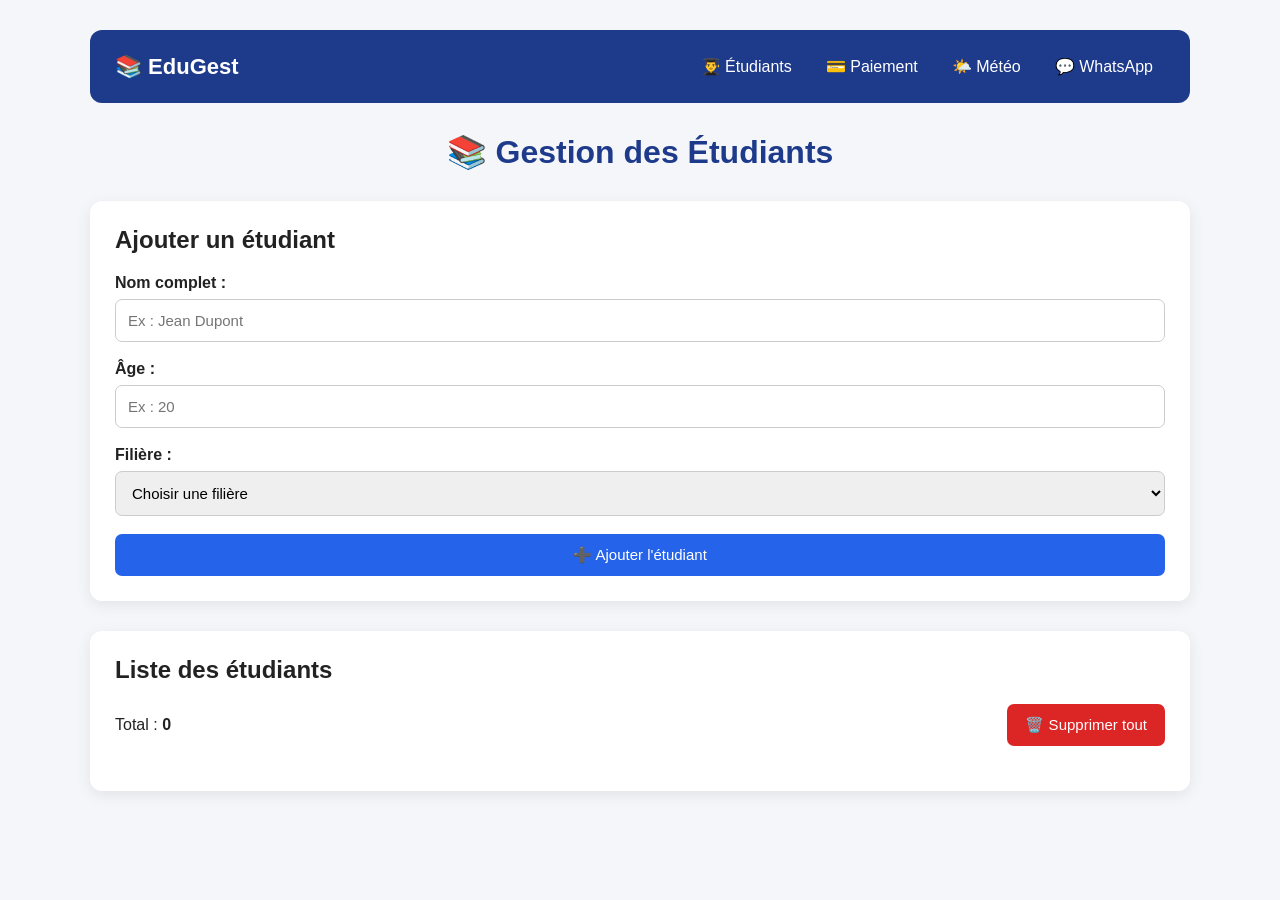
<file: index.html>
<!DOCTYPE html>
<html lang="fr">
<head>
    <meta charset="UTF-8">
    <meta name="viewport" content="width=device-width, initial-scale=1.0">
    <title>Gestion des Étudiants</title>
    <link rel="stylesheet" href="style.css">
</head>

<body>

    <div class="container">

        <nav class="navbar">
            <div class="logo">📚 EduGest</div>

            <div class="menu">
                <a href="index.html">👨‍🎓 Étudiants</a>
                <a href="paiement.html">💳 Paiement</a>
                <a href="meteo.html">🌤️ Météo</a>
                <a href="#" id="whatsappLink">💬 WhatsApp</a>
            </div>
        </nav>

        <h1>📚 Gestion des Étudiants</h1>

        <!-- FORMULAIRE -->
        <div class="form-container">

            <h2>Ajouter un étudiant</h2>

            <form id="studentForm">

                <div class="form-group">
                    <label for="nom">Nom complet :</label>

                    <input
                        type="text"
                        id="nom"
                        placeholder="Ex : Jean Dupont"
                        required
                    >
                </div>

                <div class="form-group">
                    <label for="age">Âge :</label>

                    <input
                        type="number"
                        id="age"
                        placeholder="Ex : 20"
                        min="1"
                        max="120"
                        required
                    >
                </div>

                <div class="form-group">
                    <label for="filiere">Filière :</label>

                    <select id="filiere" required>

                        <option value="">
                            Choisir une filière
                        </option>

                        <option value="Informatique">
                            Informatique
                        </option>

                        <option value="Mathématiques">
                            Mathématiques
                        </option>

                        <option value="Physique">
                            Physique
                        </option>

                        <option value="Biologie">
                            Biologie
                        </option>

                        <option value="Économie">
                            Économie
                        </option>

                    </select>
                </div>

                <button type="submit" class="btn-add">
                    ➕ Ajouter l'étudiant
                </button>

            </form>

        </div>

        <!-- STATISTIQUES -->
        <div class="list-container">

            <h2>Liste des étudiants</h2>

            <div class="stats">

                <span>
                    Total :
                    <strong id="totalStudents">0</strong>
                </span>

                <button
                    id="deleteAllBtn"
                    class="btn-delete-all"
                >
                    🗑️ Supprimer tout
                </button>

            </div>

            <div
                id="studentList"
                class="student-list"
            >
            </div>

        </div>

    </div>

    <script src="script.js"></script>

</body>
</html>
</file>
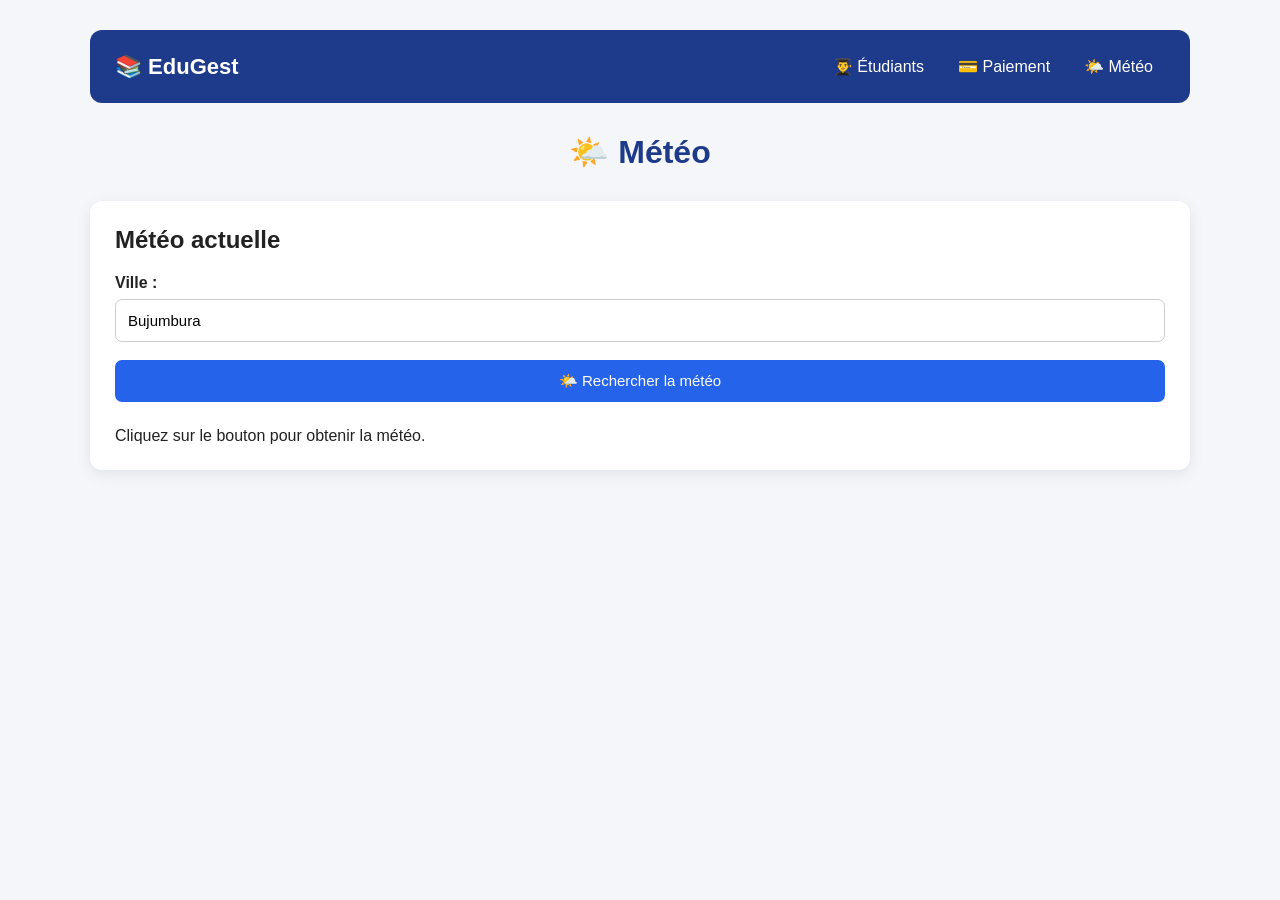
<file: meteo.html>
<!DOCTYPE html>
<html lang="fr">

<head>

    <meta charset="UTF-8">

    <meta
        name="viewport"
        content="width=device-width, initial-scale=1.0"
    >

    <title>Météo - EduGest</title>

    <link rel="stylesheet" href="style.css">

</head>

<body>

<div class="container">

    <nav class="navbar">

        <div class="logo">
            📚 EduGest
        </div>

        <div class="menu">

            <a href="index.html">
                👨‍🎓 Étudiants
            </a>

            <a href="paiement.html">
                💳 Paiement
            </a>

            <a href="meteo.html">
                🌤️ Météo
            </a>

        </div>

    </nav>


    <h1>
        🌤️ Météo
    </h1>


    <div class="weather-container">

        <h2>
            Météo actuelle
        </h2>


        <div class="form-group">

            <label for="ville">
                Ville :
            </label>

            <input
                type="text"
                id="ville"
                value="Bujumbura"
                placeholder="Ex : Bujumbura"
            >

        </div>


        <button
            id="weatherBtn"
            class="btn-add"
        >

            🌤️ Rechercher la météo

        </button>


        <div
            id="weatherResult"
            class="weather-result"
        >

            <p>
                Cliquez sur le bouton pour obtenir la météo.
            </p>

        </div>


        <button
            id="whatsappWeather"
            class="btn-whatsapp"
            style="display:none;"
        >

            💬 Envoyer la météo sur WhatsApp

        </button>

    </div>

</div>


<script src="meteo.js"></script>

</body>
</html>
</file>
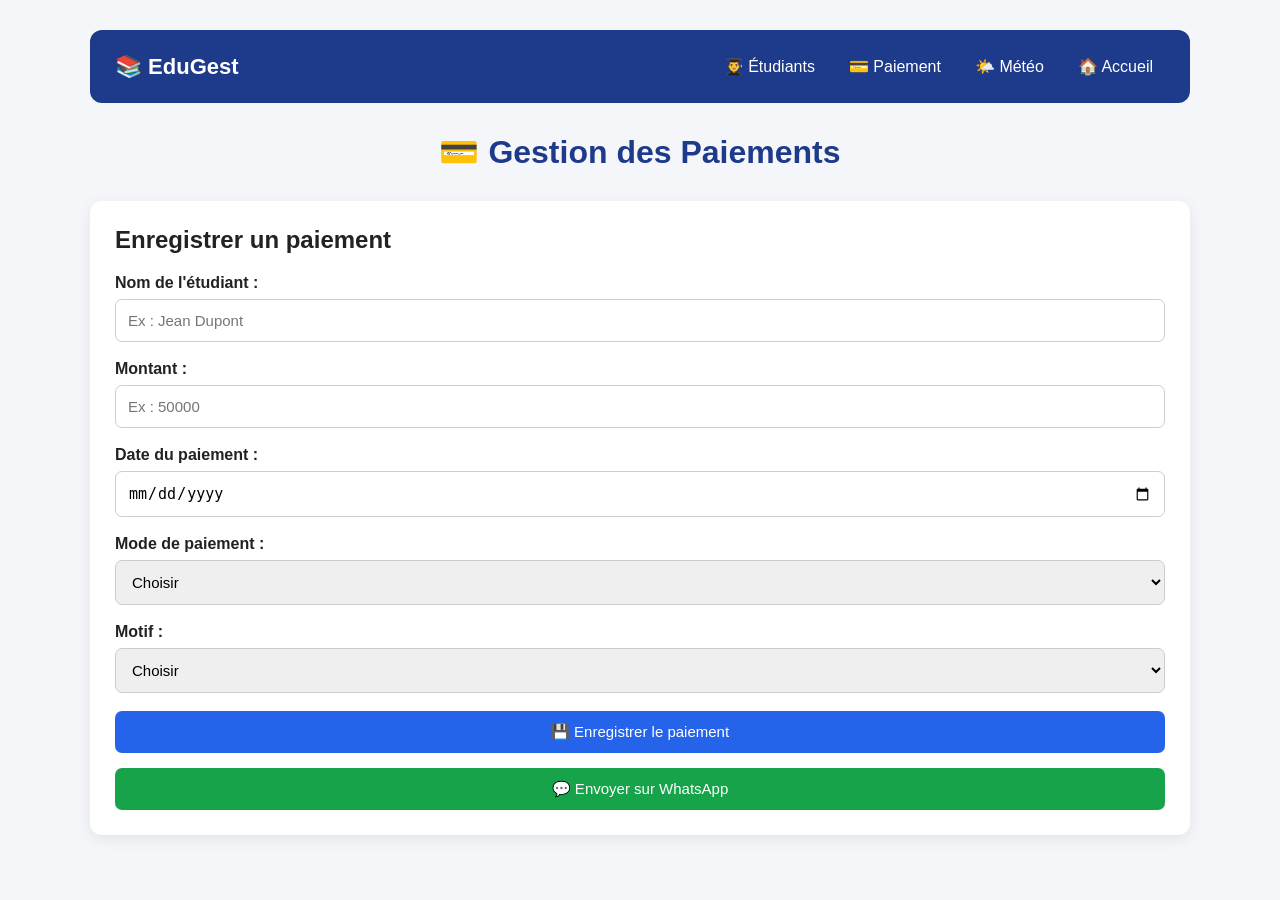
<file: paiement.html>
<!DOCTYPE html>
<html lang="fr">

<head>

    <meta charset="UTF-8">

    <meta
        name="viewport"
        content="width=device-width, initial-scale=1.0"
    >

    <title>Paiement - EduGest</title>

    <link rel="stylesheet" href="style.css">

</head>

<body>

<div class="container">

    <nav class="navbar">

        <div class="logo">
            📚 EduGest
        </div>

        <div class="menu">

            <a href="index.html">
                👨‍🎓 Étudiants
            </a>

            <a href="paiement.html">
                💳 Paiement
            </a>

            <a href="meteo.html">
                🌤️ Météo
            </a>

            <a href="index.html">
                🏠 Accueil
            </a>

        </div>

    </nav>


    <h1>
        💳 Gestion des Paiements
    </h1>


    <div class="form-container">

        <h2>
            Enregistrer un paiement
        </h2>


        <form id="paymentForm">


            <div class="form-group">

                <label for="nomPaiement">
                    Nom de l'étudiant :
                </label>

                <input
                    type="text"
                    id="nomPaiement"
                    placeholder="Ex : Jean Dupont"
                    required
                >

            </div>


            <div class="form-group">

                <label for="montant">
                    Montant :
                </label>

                <input
                    type="number"
                    id="montant"
                    placeholder="Ex : 50000"
                    min="1"
                    required
                >

            </div>


            <div class="form-group">

                <label for="datePaiement">
                    Date du paiement :
                </label>

                <input
                    type="date"
                    id="datePaiement"
                    required
                >

            </div>


            <div class="form-group">

                <label for="modePaiement">
                    Mode de paiement :
                </label>

                <select
                    id="modePaiement"
                    required
                >

                    <option value="">
                        Choisir
                    </option>

                    <option value="Espèces">
                        💵 Espèces
                    </option>

                    <option value="Lumicash">
                        📱 Lumicash
                    </option>

                    <option value="Ecocash">
                        📱 Ecocash
                    </option>

                    <option value="Banque">
                        🏦 Banque
                    </option>

                </select>

            </div>


            <div class="form-group">

                <label for="motif">
                    Motif :
                </label>

                <select
                    id="motif"
                    required
                >

                    <option value="">
                        Choisir
                    </option>

                    <option value="Frais académiques">
                        Frais académiques
                    </option>

                    <option value="Inscription">
                        Inscription
                    </option>

                    <option value="Examen">
                        Examen
                    </option>

                    <option value="Autre">
                        Autre
                    </option>

                </select>

            </div>


            <button
                type="submit"
                class="btn-add"
            >

                💾 Enregistrer le paiement

            </button>


            <button
                type="button"
                id="whatsappPayment"
                class="btn-whatsapp"
            >

                💬 Envoyer sur WhatsApp

            </button>


        </form>

    </div>

</div>


<script src="paiement.js"></script>

</body>
</html>
</file>
<file: style.css>
/* ===== RESET & BASE ===== */
* {
    margin: 0;
    padding: 0;
    box-sizing: border-box;
}

body {
    font-family: Arial, sans-serif;
    background: #f4f6f9;
    color: #222;
}

.container {
    width: 90%;
    max-width: 1100px;
    margin: 30px auto;
}


/* ==========================
   NAVBAR
========================== */

.navbar {
    display: flex;
    justify-content: space-between;
    align-items: center;

    background: #1e3a8a;

    padding: 18px 25px;

    border-radius: 12px;

    margin-bottom: 30px;
}

.logo {
    color: white;
    font-size: 22px;
    font-weight: bold;
}

.menu {
    display: flex;
    gap: 10px;
    flex-wrap: wrap;
}

.menu a {
    color: white;
    text-decoration: none;

    padding: 9px 12px;

    border-radius: 6px;

    transition: 0.3s;
}

.menu a:hover {
    background: #2563eb;
}


/* ==========================
   TITRES
========================== */

h1 {
    text-align: center;

    margin-bottom: 30px;

    color: #1e3a8a;
}

h2 {
    margin-bottom: 20px;
}


/* ==========================
   FORMULAIRE
========================== */

.form-container,
.list-container,
.weather-container {

    background: white;

    padding: 25px;

    border-radius: 12px;

    box-shadow:
        0 4px 15px rgba(0, 0, 0, 0.08);

    margin-bottom: 30px;
}

.form-group {
    margin-bottom: 18px;
}

label {
    display: block;

    margin-bottom: 7px;

    font-weight: bold;
}

input,
select {

    width: 100%;

    padding: 12px;

    border: 1px solid #ccc;

    border-radius: 7px;

    font-size: 15px;
}

input:focus,
select:focus {

    outline: none;

    border-color: #2563eb;
}


/* ==========================
   BOUTONS
========================== */

button {

    border: none;

    cursor: pointer;

    padding: 12px 18px;

    border-radius: 7px;

    font-size: 15px;

    transition: 0.3s;
}

.btn-add {

    background: #2563eb;

    color: white;

    width: 100%;
}

.btn-add:hover {
    background: #1d4ed8;
}

.btn-delete {

    background: #dc2626;

    color: white;
}

.btn-delete-all {

    background: #dc2626;

    color: white;
}

.btn-whatsapp {

    background: #16a34a;

    color: white;

    margin-top: 15px;

    width: 100%;
}

.btn-whatsapp:hover {
    background: #15803d;
}


/* ==========================
   STATISTIQUES
========================== */

.stats {

    display: flex;

    justify-content: space-between;

    align-items: center;

    margin-bottom: 20px;
}


/* ==========================
   LISTE ETUDIANTS
========================== */

.student-list {

    display: grid;

    gap: 15px;
}

.student-card {

    display: flex;

    justify-content: space-between;

    align-items: center;

    background: #f8fafc;

    border-left: 5px solid #2563eb;

    padding: 18px;

    border-radius: 8px;
}

.student-card h3 {

    color: #1e3a8a;

    margin-bottom: 8px;
}

.student-card p {

    margin: 5px 0;
}


/* ==========================
   METEO
========================== */

.weather-result {

    margin-top: 25px;
}

.weather-card {

    background: #eff6ff;

    padding: 25px;

    border-radius: 10px;

    text-align: center;

    border: 1px solid #bfdbfe;
}

.temperature {

    font-size: 40px;

    font-weight: bold;

    margin: 20px 0;
}

.weather-card p {

    margin: 12px 0;

    font-size: 17px;
}

.error {

    color: #dc2626;

    font-weight: bold;
}


/* ==========================
   RESPONSIVE
========================== */

@media (max-width: 700px) {

    .navbar {

        flex-direction: column;

        gap: 15px;

    }

    .menu {

        justify-content: center;

    }

    .student-card {

        flex-direction: column;

        align-items: flex-start;

        gap: 15px;

    }

    .stats {

        flex-direction: column;

        gap: 15px;

    }

}
</file>
